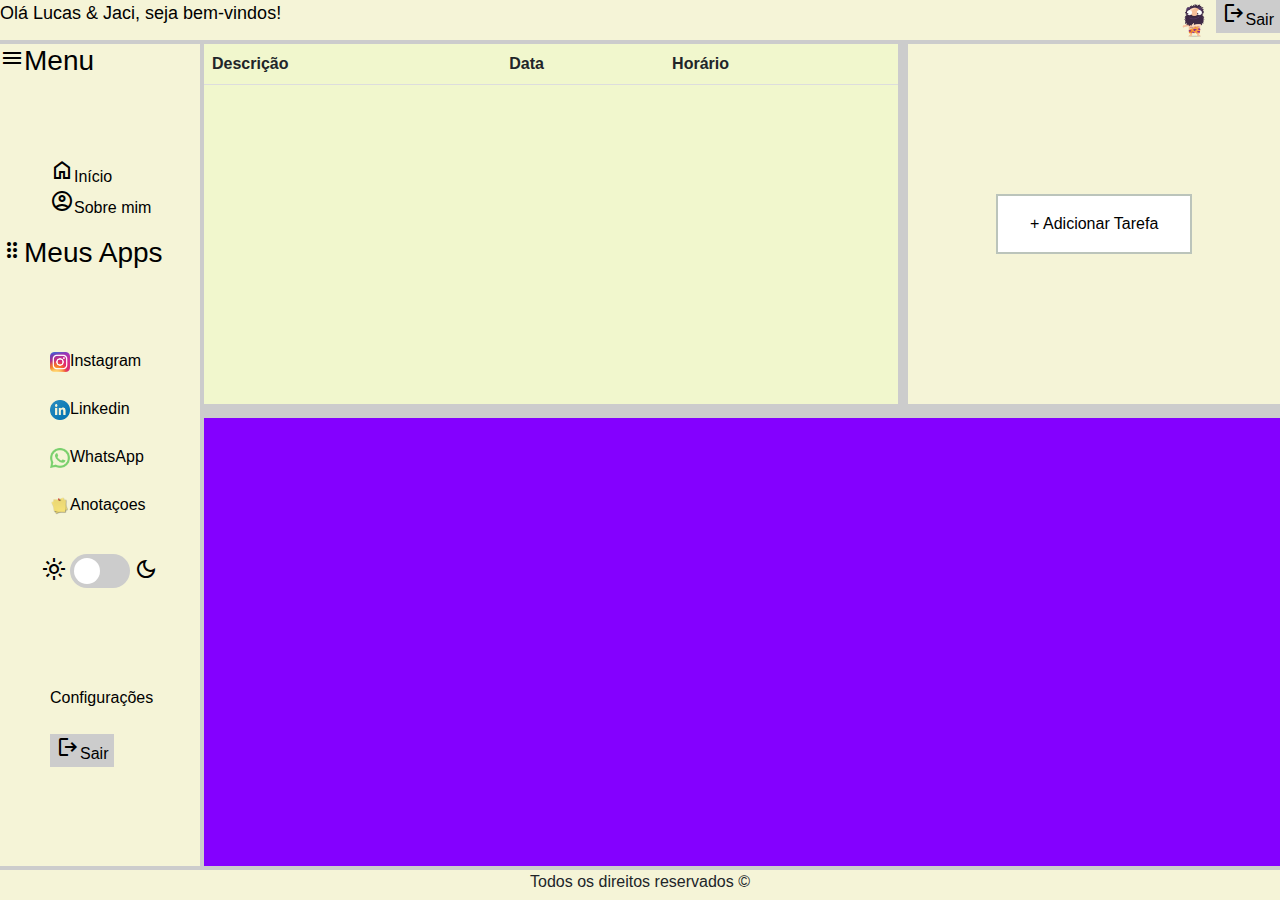
<file: index.html>
<!-- Dupla: Jaci Verheij e Lucas de Paula -->

<!DOCTYPE html>
<html lang="pt-br">

<head>
    <title>Login</title>
    <meta name="viewport" charset="UTF-8" content="width=device-width, initial-scale=1">
    <title>Organizador Pessoal</title>
    <link rel="stylesheet" href="https://cdn.jsdelivr.net/npm/bootstrap@4.6.2/dist/css/bootstrap.min.css">
    <script src="https://cdn.jsdelivr.net/npm/jquery@3.6.3/dist/jquery.slim.min.js"></script>
    <script src="https://cdn.jsdelivr.net/npm/popper.js@1.16.1/dist/umd/popper.min.js"></script>
    <script src="https://cdn.jsdelivr.net/npm/bootstrap@4.6.2/dist/js/bootstrap.bundle.min.js"></script>
    <script src="https://ajax.googleapis.com/ajax/libs/jquery/3.4.1/jquery.min.js">
    </script>
    <link rel="stylesheet" type="text/css" href="css/style.css" media="screen">
    <script type="text/javascript" src="js/script.js"></script>
    <link rel="icon" type="image/x-icon" href="./img/iconja.png">
    <link rel="stylesheet"
        href="https://fonts.googleapis.com/css2?family=Material+Symbols+Outlined:opsz,wght,FILL,GRAD@20..48,100..700,0..1,-50..200" />
</head>

<body>
    <div class="containerflex">
        <header class="header_bar">
            <div class="box-header-left">
                <p id="saudacao" style="font-size: 18px;">
                    <script>
                        mostrarNome("Lucas & Jaci") 
                    </script>
                </p>
            </div>
            <div class="box-header-right">
                <img src="./img/iconlu.png" id="inside_avatar" width="35">
                
                <button id="btn_sair" type="button" onclick="sair()"><span class="material-symbols-outlined">logout</span>Sair</button>
            </div>
        </header>
        <main class="contentflex">
            <nav class="side_menu">
                <div class="menu_part1">
                    
                    <h3><span class="material-symbols-outlined">menu</span>Menu</h3>
                </div>
                <div class="menu_part2"> 
                    <ul>
                    <li><span class="material-symbols-outlined">home</span><a href="#">Início</a></li>
                    <li><span class="material-symbols-outlined">account_circle</span><a href="#">Sobre mim</a></li>
                    </ul>
                </div>
                <div class="menu_part3">
                    <h3><span class="material-symbols-outlined">drag_indicator</span>Meus Apps</h3>
                    <ul>
                        <li><img src="./img/Instagram_icon.png" width="20"><a href="#">Instagram</a></li><br>
                        <li><img src="./img/linkedin_icon.png" width="20"><a href="#">Linkedin</a></li><br>
                        <li><img src="./img/zap_icon.png" width="20"><a href="#">WhatsApp</a></li><br>
                        <li><img src="./img/notas_icon.png" width="20"><a href="#">Anotaçoes</a></li><br>
                    </ul>
                    </div>
                <div class="menu_part4">
                    <div class="dia_noite">
                        <span class="material-symbols-outlined">light_mode</span>
                        
                        <label class="switch" style="top: -10px;">
                            <input type="checkbox" class="darkController">
                            <span class="slider round"></span>
                          </label>
                          <span class="material-symbols-outlined">dark_mode</span>
                    </div>
                </div>
                <div class="menu_part5">
                    <ul>
                        <li><a href="#">Configurações</a></li><br>
                        <li> <button id="btn_sair" type="button" onclick="sair()"><span class="material-symbols-outlined">logout</span>Sair</button></li>
                    </ul>
                </div>
            </nav>
            <div class="content_main">
                <div class="task_content">
                    <div class="task_list">
                        <table id="taskTable">
                            <tr id="cabecalho">
                                <th>Descrição</th>
                                <th>Data</th>
                                <th>Horário</th>
                            </tr>
                            <tr id="corpo">

                            </tr>
                        </table>
                    </div>
                    <div class="task_button">
                        <button class="button button1" type="button" data-toggle="modal" data-target="#myModal"> + Adicionar Tarefa</button>
                        <div class="modal" id="myModal">
                            <div class="modal-dialog">
                                <div class="modal-content">
                                    <div class="modal-header">
                                        <h4 class="modal-title">Nova Tarefa</h4>
                                    <button type="button" class="close" data-dismiss="modal">&times;</button>
                                    </div>
                           
                                <div class="modal-body">
                                    <form action="" name="myForm" id="myForm">
                                        <div class="mb-3 mt-3">
                                            <label for="descricao">Descrição:</label>
                                            <input type="text" class="form-control" id="descricao" placeholder="ir ao cinema com a mari..." name="Descrição" required autofocus>
                                        </div>
                                        <div class="mb-3">
                                            <label for="data">Data:</label>
                                            <input type="date" class="form-control" id="data" name="Data da Tarefa" required>
                                        </div>
                                        <div class="mb-3">
                                            <label for="hora">Hora:</label>
                                            <input type="time" class="form-control" id="hora" name="Horario" required>
                                        </div>
                                        <div class="modal-footer">
                                            <button type="reset" class="btn btn-secondary" data-dismiss="modal">Cancelar</button>
                                            <button type="submit" id="enviar" class="btn btn-primary">Salvar</button>
                                        </div>
                                    </form>
                                </div>
                            </div>
                        </div>
                    </div>
                </div>
                <div class="calendar_content">
                    <iframe src="https://calendar.google.com/calendar/embed?showNav=0&amp;showPrint=0&amp;showCalendars=0&amp;mode=AGENDA&amp;height=600&amp;wkst=1&amp;src=61863jvf1a2cb5g6644ruc0p4s%40group.calendar.google.com&amp;color=%23AB8B00&amp;ctz=America%2FNew_York"style="border-width:0" width="100%" height="100%" frameborder="0" scrolling="no" ></iframe>
                    </div>
                </div>
                
            </div>

        </main>
        <footer class="footer_bar">
            <div>
                <p>Todos os direitos reservados ©</p>
            </div>

        </footer>
    </div>

    <script src="./js/darkController.js"></script>
</body>

</html>
</file>
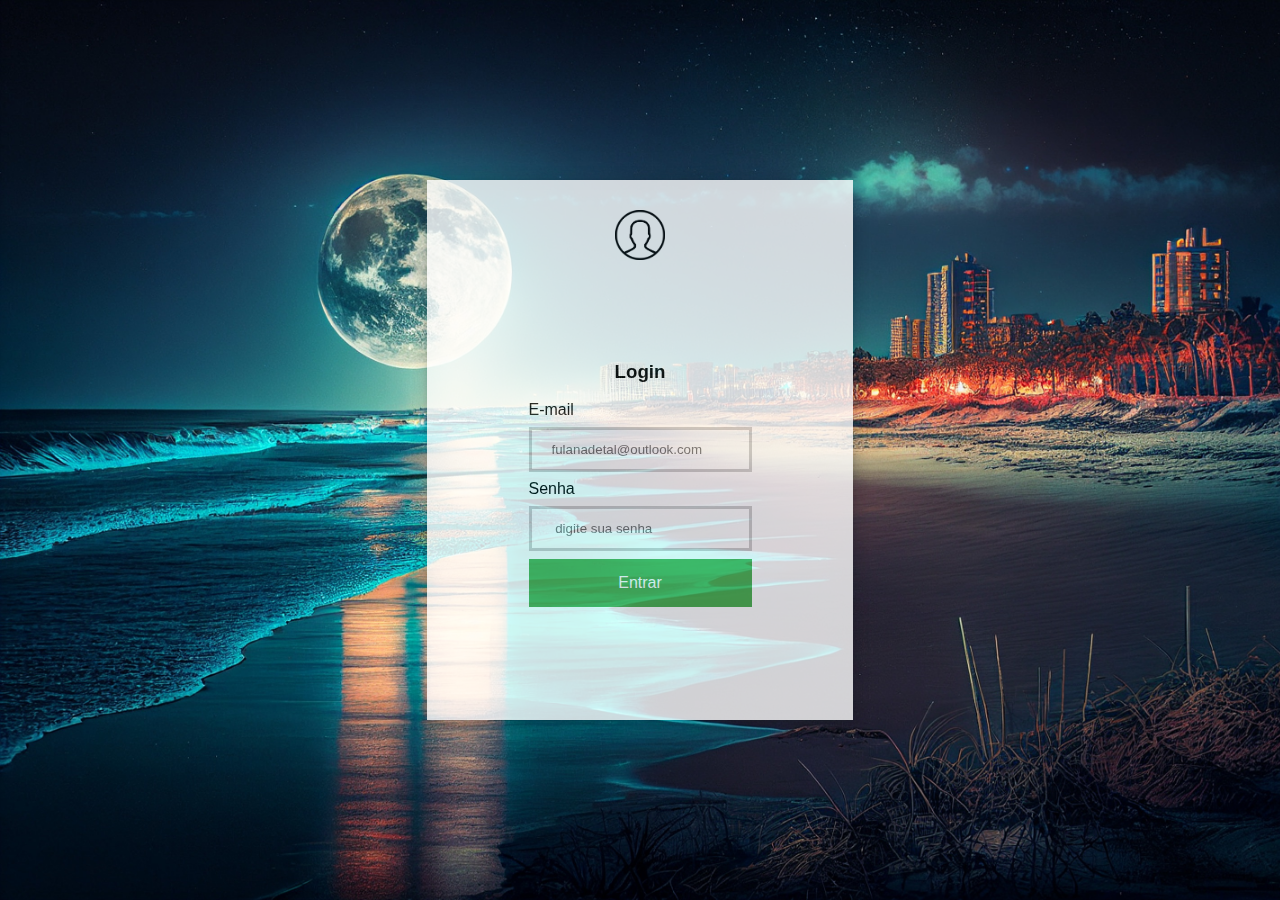
<file: login.html>
<!-- Dupla: Jaci Verheij e Lucas de Paula -->

<!DOCTYPE html>
<html lang="pt-br">
<head>
    <meta charset="UTF-8">
    <meta http-equiv="X-UA-Compatible" content="IE=edge">
    <meta name="viewport" content="width=device-width, initial-scale=1.0">
    <link rel="icon" type="image/x-icon" href="./img/iconlu.png">
    <link rel="stylesheet" type="text/css" href="./css/style.css">
    <script type="text/javascript" src="./js/script.js"></script>
    <title>Login</title>
</head>
<body id="login_page">
    <div class="containerflex back">
        <header class="top_page">
            
        </header>
        <main class="contentflex">
            <div class="login_content">
                <div class="login_left"></div>
                <div class="login_center">
                    <div class="avatar_profile">
                        <img src="./img/avatar.png" id="img_perfil">
                    </div>
                    <div class="form_login">
                        <form id="login_form">
                            <h3>Login</h3>
                            <label for="campo_email">E-mail</label><br>
                            <input type="email" id="campo_email" required placeholder="fulanadetal@outlook.com"><br>
                            
                            <label for="campo_email">Senha</label><br>
                            <input type="password" id="campo_senha" required placeholder=" digite sua senha"><br>
                            
                            <button type="submit" onclick="validarLogin()" id="botao_entrar" value="Entrar">Entrar</button>
                        </form>
                    </div>

                </div>
                <div class="login_right"></div>

            </div>

        </main>
        <footer class="bottom_page">

        </footer>
    </div>
</body>
</html>
</file>
<file: css/style.css>
/* Jaci Verheij e Lucas de Paula*/

:root{
    --Menu-color: #f5f4d7;
    --AdicionarTarefa-color:#f5f4d7;
    --Footer-color: #f5f4d7;
    --Header-color: #f5f4d7;
    --Tarefa-color: #f1f7cd;
    --Menu-text: black;
    --Link-color: black;
    --Link-color-hover: rgb(1, 1, 190);
    --Saudacao: black;
}
.dark_mode:root{
    --Menu-color: #686466;
    --AdicionarTarefa-color: #686466;
    --Footer-color: #686466;
    --Header-color: #686466;
    --Tarefa-color: #686466;
    --Menu-text:white;
    --Link-color: white;
    --Link-color-hover: rgb(11, 195, 228);
    --Saudacao: white; 

}
#login_page {
    background-color: #89E67A;
}
body{
    margin: 0;
    padding: 0;
    font-family: Verdana, Geneva, Tahoma, sans-serif;
    background-color: #ccc;
 
}
.containerflex{
    display: flex;
    flex-direction: column;
    height: 100vh;
}
.back{
    background-image: url("../img/plano_de_fundo.jpg");
    background-repeat: no-repeat;
    background-size: cover;
}
.top_page{
    width: 100%;
    height: 20%;
}
.bottom_page{
    width: 100%;
    height: 20%;
}
.contentflex{
    display: flex;
    flex-grow: 1;

}
.login_content{
    display: flex;
    flex-direction: row;
    flex-grow: 1;
    flex-wrap: wrap;
}
.login_left,.login_center,.login_right{
    flex-basis: 33.33%;
    flex-grow: 1;

}
.login_center{
    background-color: white;
    box-shadow: rgba(14, 30, 37, 0.12) 0px 2px 4px 0px, rgba(14, 30, 37, 0.32) 0px 2px 16px 0px;
    opacity: 0.8;

}
.avatar_profile{
    flex-basis: 30%;
    flex-grow: 1;
}
.form_login{
    flex-basis: 70%;
    flex-grow: 1;
}
.login_center{
    display: flex;
    flex-direction: column;
    flex-grow: 1;
    flex-wrap: wrap;
    align-items: center;
    justify-content: center;
}
.avatar_profile img{
    width: 50px;
    height: 50px;
    margin-top: 30px;
}
#login_form label{
    padding: 0;
}
#login_form input[type=text]{
    width: 100%;
    padding: 12px 20px;
    margin: 8px 0;
    box-sizing: border-box;
    border: 3px solid #ccc;
}
#login_form input[type=password]{
    width: 100%;
    padding: 12px 20px;
    margin: 8px 0;
    box-sizing: border-box;
    border: 3px solid #ccc;

}
#botao_entrar{
    width: 100%;
    background-color: #4caf50;
    border: none;
    color: white;
    padding: 15px 32px;
    text-align: center;
    text-decoration: none;
    display: inline-block;
    font-size: 16px;
}
#login_form h3{
    text-align: center;
}
#login_form input[type=email]{
    width: 100%;
    padding: 12px 20px;
    margin: 8px 0;
    box-sizing: border-box;
    border: 3px solid #ccc;
}
/* ----------------------------------Login---------------------------------- */

.header_bar{
    background-color: var(--Header-color);
    height: 40px;
    margin-bottom: 4px;
    display: flex;
    flex-wrap: wrap;

}





.side_menu{
    background-color: var(--Menu-color);
    width: 200px;
    margin-right: 4px;
    margin-bottom: 4px;
    color: var(--Menu-text);


}
.content_main{
    display: flex;
    flex-direction: column;
    flex-grow: 1;
    
}
.content_flex{
    display: flex;
}
.task_content,.calendar_content{
    flex-grow: 1;
    
}
.task_content {
    display: flex;
    flex-wrap: wrap;
    gap: 10px;

}
.task_list,.task_button {
    flex-basis: 50%;
    flex-grow: 1;

}
.task_list{
    background-color: var(--Tarefa-color);
    flex-basis: 60%;
}
.task_button{
    display: flex;
    background-color: var(--AdicionarTarefa-color);
    flex-basis: 30%;
    box-shadow: rgb(189, 183, 180);
    justify-content: center;
    align-items: center;
}
.calendar_content{
    background-color: rgb(132, 0, 255);
    margin-top: 4px;
    margin-bottom: 4px;

}
.footer_bar{
    background-color: var(--Footer-color);
    height: 30px;
    text-align: center;
    align-items: center;
}

.box-header-left, .box-header-right {
    flex-grow: 1;
    flex-basis: 50%;
}
.box-header-right{
    align-items: end;
    text-align: end;
}
#btn_sair{
    border: none;
    background-color: #ccc;
}


/* -----------------Button------------------------------- */
.button {
    background-color: #c0c5c0; /* Green */
    border: none;
    color: white;
    padding: 16px 32px;
    text-align: center;
    text-decoration: none;
    display: inline-block;
    font-size: 16px;
    margin: 4px 2px;
    transition-duration: 0.4s;
    cursor: pointer;
  }
  
  .button1 {
    background-color: white; 
    color: black; 
    border: 2px solid #bbc4bb;
  }
  
  .button1:hover {
    background-color: #b7c7b8;
    color: white;
  }
  /* ------------------------------------------------------ */
  .menu_part1,.menu_part2,.menu_part3,.menu_part4,.menu_part5{
    flex-basis: auto;
    flex-grow: 1;
  }
  /* ------------------------------Dia---Noite------------------------- */
  .switch {
    position: relative;
    display: inline-block;
    width: 60px;
    height: 34px;
  }
  
  .switch input { 
    opacity: 0;
    width: 0;
    height: 0;
  }
  
  .slider {
    position: absolute;
    cursor: pointer;
    top: 0;
    left: 0;
    right: 0;
    bottom: 0;
    background-color: #ccc;
    -webkit-transition: .4s;
    transition: .4s;
  }
  
  .slider:before {
    position: absolute;
    content: "";
    height: 26px;
    width: 26px;
    left: 4px;
    bottom: 4px;
    background-color: white;
    -webkit-transition: .4s;
    transition: .4s;
  }
  
  input:checked + .slider {
    background-color: #2196F3;
  }
  
  input:focus + .slider {
    box-shadow: 0 0 1px #2196F3;
  }
  
  input:checked + .slider:before {
    -webkit-transform: translateX(26px);
    -ms-transform: translateX(26px);
    transform: translateX(26px);
  }
  

  .slider.round {
    border-radius: 34px;
  }
  
  .slider.round:before {
    border-radius: 50%;
  }

  .menu_part5 button{
    background-color:rgb(190, 179, 179);;
    border: none;
  }
  ul {
    list-style-type: none;
    margin-top: 10px;
    margin-left: 10px;
    padding-top: 70px;
    overflow: hidden;
    

  }
  

.menu_part4{
    text-align: center;
    align-items: center;
    
}
.menu_part2 a{
    text-decoration: none;
    color: var(--Link-color);
}
.menu_part3 a{
    text-decoration: none;
    color: var(--Link-color);
}
.menu_part5 a{
    text-decoration: none;
    color: var(--Link-color);
}

.menu_part2 a:hover{
    text-decoration: underline;
    color: var(--Link-color-hover);
}
.menu_part3 a:hover{
    text-decoration: underline;
    color: var(--Link-color-hover);
}
.menu_part5 a:hover{
    text-decoration: underline;
    color: var(--Link-color-hover);
}
#saudacao{
    color: var(--Saudacao);
}
table{
    border-collapse: collapse;
    width: 100%;
}

th,td{
    padding: 8px;
    text-align: left;
    border-bottom: 1px solid #ddd;
}
tr:hover{
    background-color: rgba(0, 0, 0, 0.068);
}
</file>
